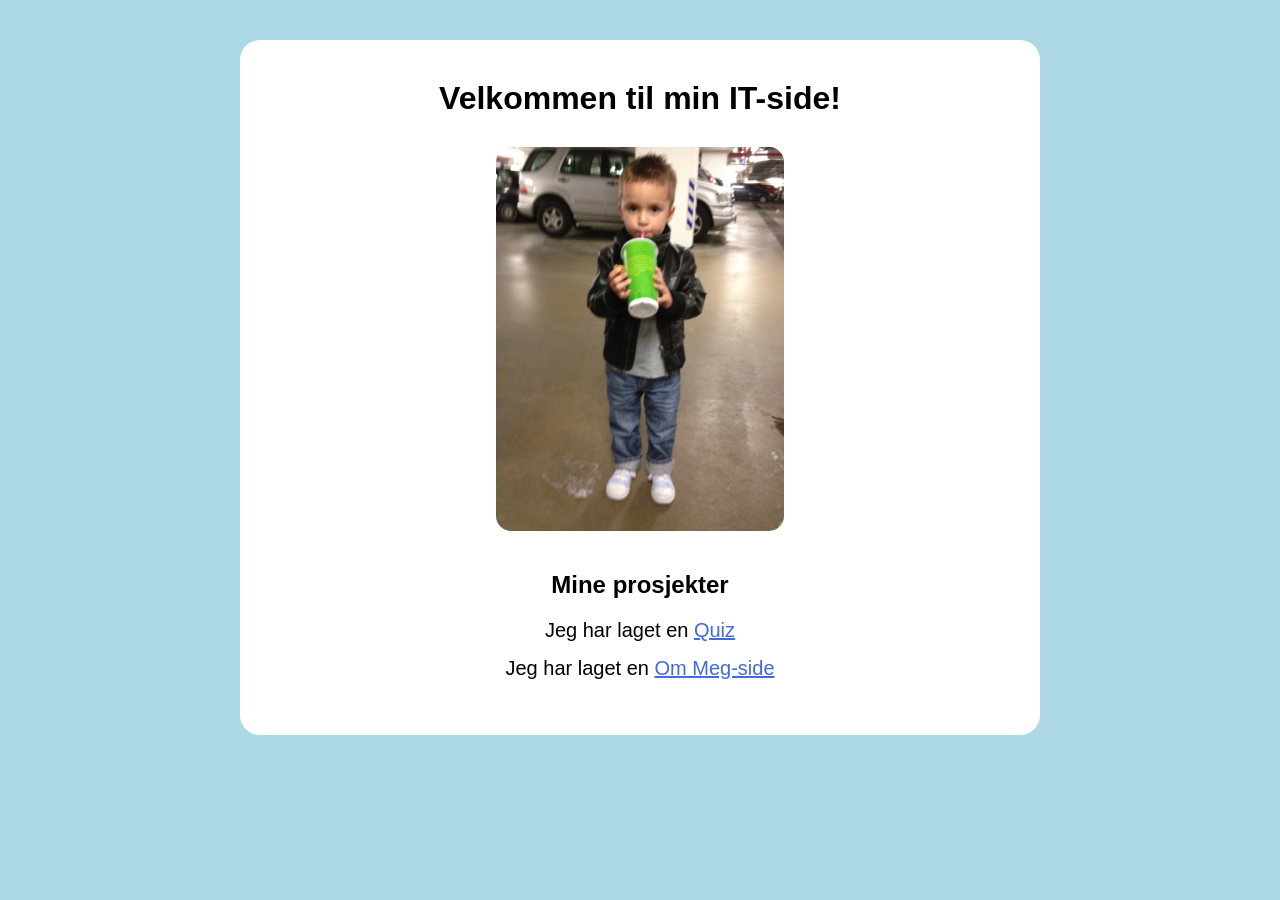
<file: index.html>
<!DOCTYPE html>
<html lang="no">
<head>
    <meta charset="UTF-8">
    <meta name="viewport" content="width=device-width, initial-scale=1.0">
    <title>Min Portfolio</title>

    <style>
        * {
            padding: 0;
            margin: 0;
            box-sizing: border-box;
        }

        body {
            background-color: lightblue;
            font-family: Arial, sans-serif;
            padding: 40px;
        }

        .boks {
            background-color: white;
            width: 800px;
            margin: auto;
            padding: 40px;
            border-radius: 20px;
        }

        h1 {
            text-align: center;
            margin-bottom: 30px;
        }

        img {
            width: 40%;
            display: block;
            margin: auto;
            border-radius: 15px;
        }

        .prosjekter {
            margin-top: 40px;
            text-align: center;
        }

        .prosjekter h2 {
            margin-bottom: 20px;
        }

        .prosjekter p {
            margin: 15px;
            font-size: 20px;
        }

        a {
            color: royalblue;
        }
    </style>
</head>

<body>

    <main class="boks">

        <h1>Velkommen til min IT-side!</h1>

        <img src="Om meg Marcus/bilder/barndomsbilde-smoothie.jpeg" alt="Bilde av Marcus">

        <section class="prosjekter">
            <h2>Mine prosjekter</h2>

            <p>
                Jeg har laget en
                <a target="_blank" href="jsquiz.html">Quiz</a>
            </p>

            <p>
                Jeg har laget en
                <a target="_blank" href="Om meg Marcus/hjem.html">Om Meg-side</a>
            </p>
        </section>

    </main>

</body>
</html>
</file>
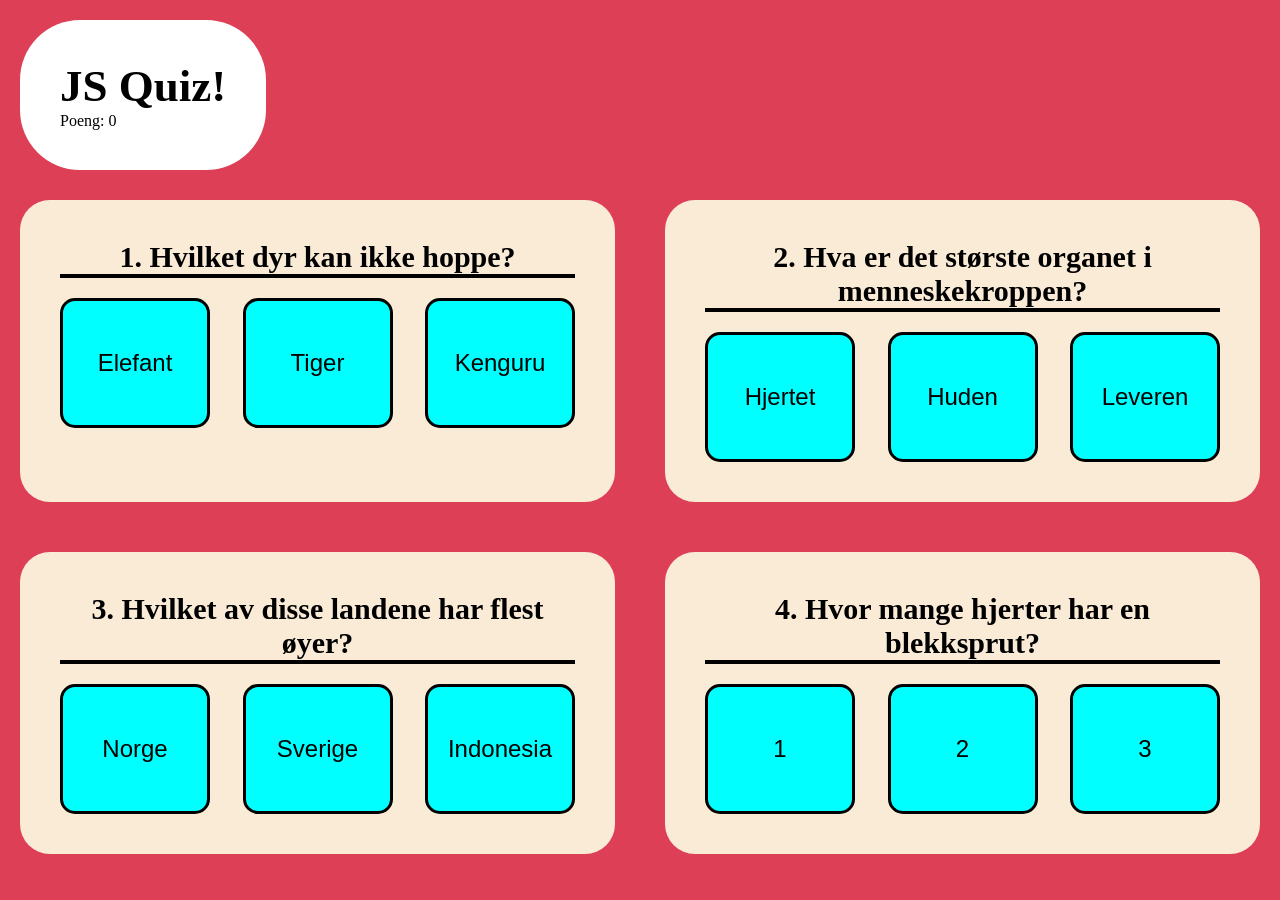
<file: jsquiz.html>
<!doctype html>
<html lang="no">
  <head>
    <meta charset="UTF-8" />
    <meta name="viewport" content="width=device-width, initial-scale=1.0" />
    <title>Quiz</title>

    <style>
      * {
        margin: 0;
        padding: 0;
        box-sizing: border-box;
      }

      body {
        background-color: rgb(221, 63, 87);
        padding: 20px;
      }

      .overskrift {
        width: fit-content;
        background-color: white;
        padding: 40px;
        border-radius: 60px;
        margin-bottom: 30px;
      }

      .overskrift h1 {
        font-size: 45px;
      }

      .quiz {
        display: grid;
        grid-template-columns: repeat(2, 1fr);
        gap: 50px;
        margin-top: 20px;
      }

      .spørsmål {
        background-color: antiquewhite;
        padding: 40px;
        border-radius: 30px;
      }

      .spørsmål h2 {
        text-align: center;
        font-size: 30px;
        margin-bottom: 20px;
        border-bottom: 4px solid black;
      }

      .svar {
        display: flex;
        justify-content: space-between;
        gap: 30px;
      }

      button {
        background-color: aqua;
        border: 3px solid black;
        border-radius: 15px;
        width: 150px;
        height: 130px;
        font-size: 24px;
        cursor: pointer;
      }
    </style>
  </head>

  <body>
    <header class="overskrift">
      <h1>JS Quiz!</h1>
      <p id="poeng">Poeng: 0</p>
      <p id="resultat"></p>
    </header>

    <main class="quiz">

      <section class="spørsmål">
        <h2>1. Hvilket dyr kan ikke hoppe?</h2>

        <div class="svar">
          <button onclick="sjekkSvar(this, true)">Elefant</button>
          <button onclick="sjekkSvar(this, false)">Tiger</button>
          <button onclick="sjekkSvar(this, false)">Kenguru</button>
        </div>
      </section>

      <section class="spørsmål">
        <h2>2. Hva er det største organet i menneskekroppen?</h2>

        <div class="svar">
          <button onclick="sjekkSvar(this, false)">Hjertet</button>
          <button onclick="sjekkSvar(this, true)">Huden</button>
          <button onclick="sjekkSvar(this, false)">Leveren</button>
        </div>
      </section>

      <section class="spørsmål">
        <h2>3. Hvilket av disse landene har flest øyer?</h2>

        <div class="svar">
          <button onclick="sjekkSvar(this, false)">Norge</button>
          <button onclick="sjekkSvar(this, true)">Sverige</button>
          <button onclick="sjekkSvar(this, false)">Indonesia</button>
        </div>
      </section>

      <section class="spørsmål">
        <h2>4. Hvor mange hjerter har en blekksprut?</h2>

        <div class="svar">
          <button onclick="sjekkSvar(this, false)">1</button>
          <button onclick="sjekkSvar(this, false)">2</button>
          <button onclick="sjekkSvar(this, true)">3</button>
        </div>
      </section>

    </main>

    <script>
      let poeng = 0;
      let antallSvar = 0;

      function sjekkSvar(knapp, riktig) {

        if (riktig) {
          knapp.style.backgroundColor = "lightgreen";

          poeng = poeng + 1;

          document.getElementById("poeng").textContent =
            "Poeng: " + poeng;
        } else {
          knapp.style.backgroundColor = "red";
        }

        let knapper = knapp.parentElement.querySelectorAll("button");

        knapper.forEach(function (enKnapp) {
          enKnapp.disabled = true;
        });

        antallSvar = antallSvar + 1;

        if (antallSvar === 4) {
          document.getElementById("resultat").textContent =
            "Du fikk " + poeng + " av 4 riktige!";
        }
      }
    </script>

  </body>
</html>
</file>
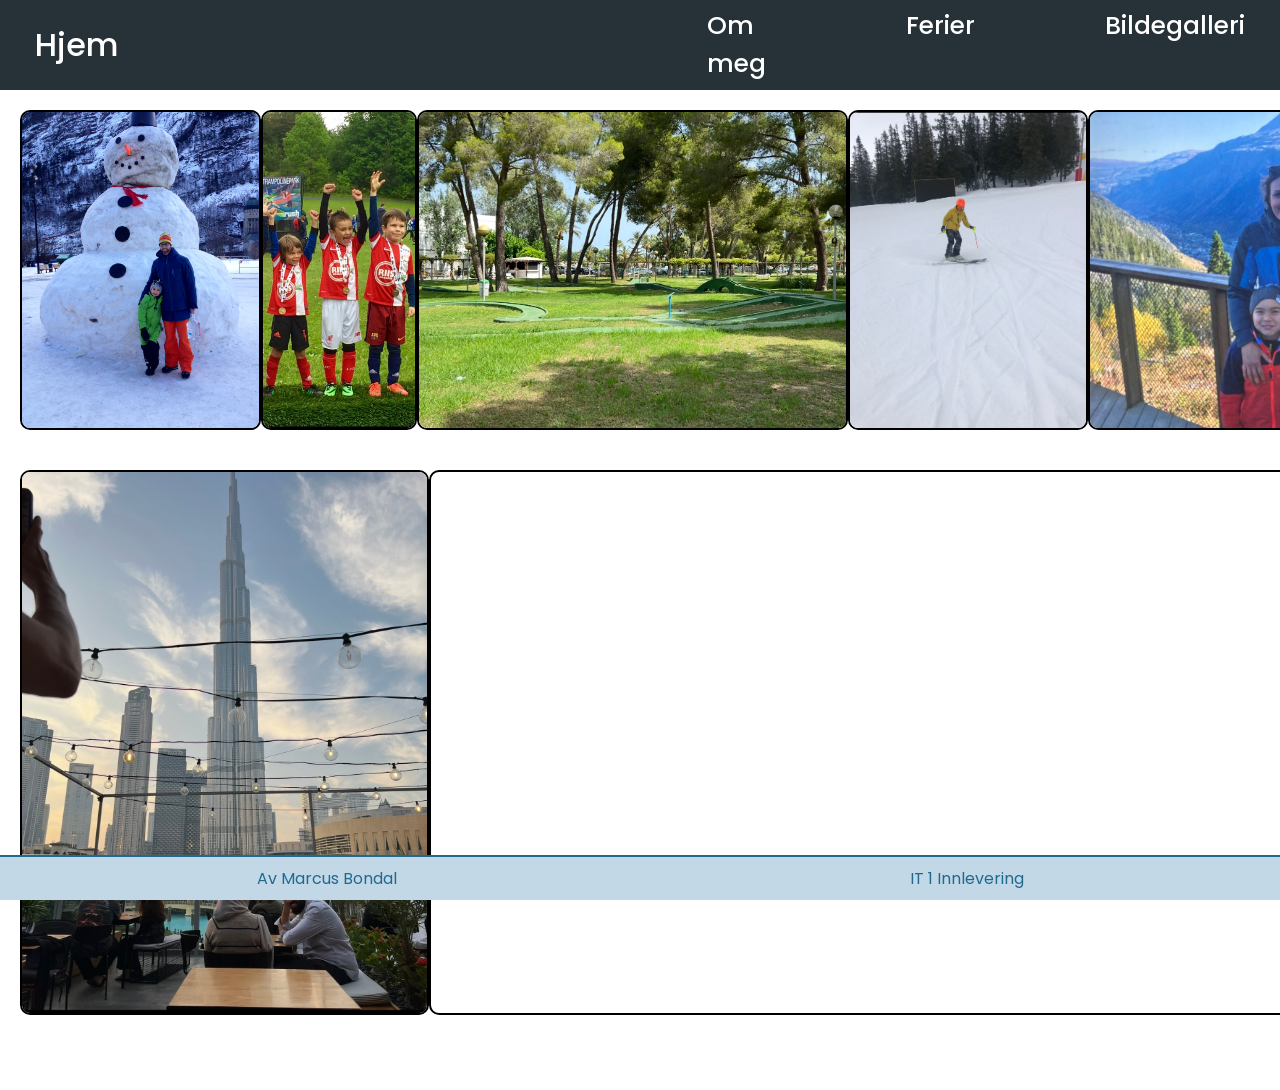
<file: Om meg Marcus/bildegalleri.html>
<!doctype html>
<html lang="no">
  <head>
    <meta charset="UTF-8" />
    <meta name="viewport" content="width=device-width, initial-scale=1.0" />
    <title>Bildegalleri | Marcus</title>

    <link rel="preconnect" href="https://fonts.googleapis.com" />
    <link rel="preconnect" href="https://fonts.gstatic.com" crossorigin />
    <link
      href="https://fonts.googleapis.com/css2?family=Poppins:ital,wght@0,100;0,200;0,300;0,400;0,500;0,600;0,700;0,800;0,900;1,100;1,200;1,300;1,400;1,500;1,600;1,700;1,800;1,900&display=swap"
      rel="stylesheet"
    />
    <link rel="stylesheet" href="style.css" />
  </head>
  <body>
    <header>
      <a id="hjem" href="hjem.html">Hjem</a>

      <nav>
        <a href="ommeg.html">Om meg</a>

        <a href="ferier.html">Ferier</a>

        <a href="bildegalleri.html">Bildegalleri</a>
      </nav>
    </header>

    <section class="bildegalleri del1">
      <img src="bilder/snomann.jpg" alt="Bilde foran stor snømann" />
      <img src="bilder/fotball.jpg" alt="Fotballkamp" />
      <img src="bilder/minigolfspania.jpg" alt="minigolf i Spania " />
      <img src="bilder/slalom.jpg" alt="Slalom" />
      <img src="bilder/rjukan.png" alt="Bilde foran Gaustadtoppen på Rjukan" />
    </section>

    <section class="bildegalleri del2">
      <img src="bilder/burjkhalifa.jpg" alt="Burj Khalifa i Dubai" />

      <video muted autoplay loop>
        <source src="bilder/dubaigolf.mp4" />
      </video>
      <video muted autoplay loop>
        <source src="bilder/sandboardingvideo.mp4" />
      </video>

      <img src="bilder/dubaibiler.jpg" alt="Luksus biler i Dubai" />
    </section>

    <footer>
      <p>Av Marcus Bondal</p>
      <p>IT 1 Innlevering</p>
    </footer>
  </body>
</html>
</file>
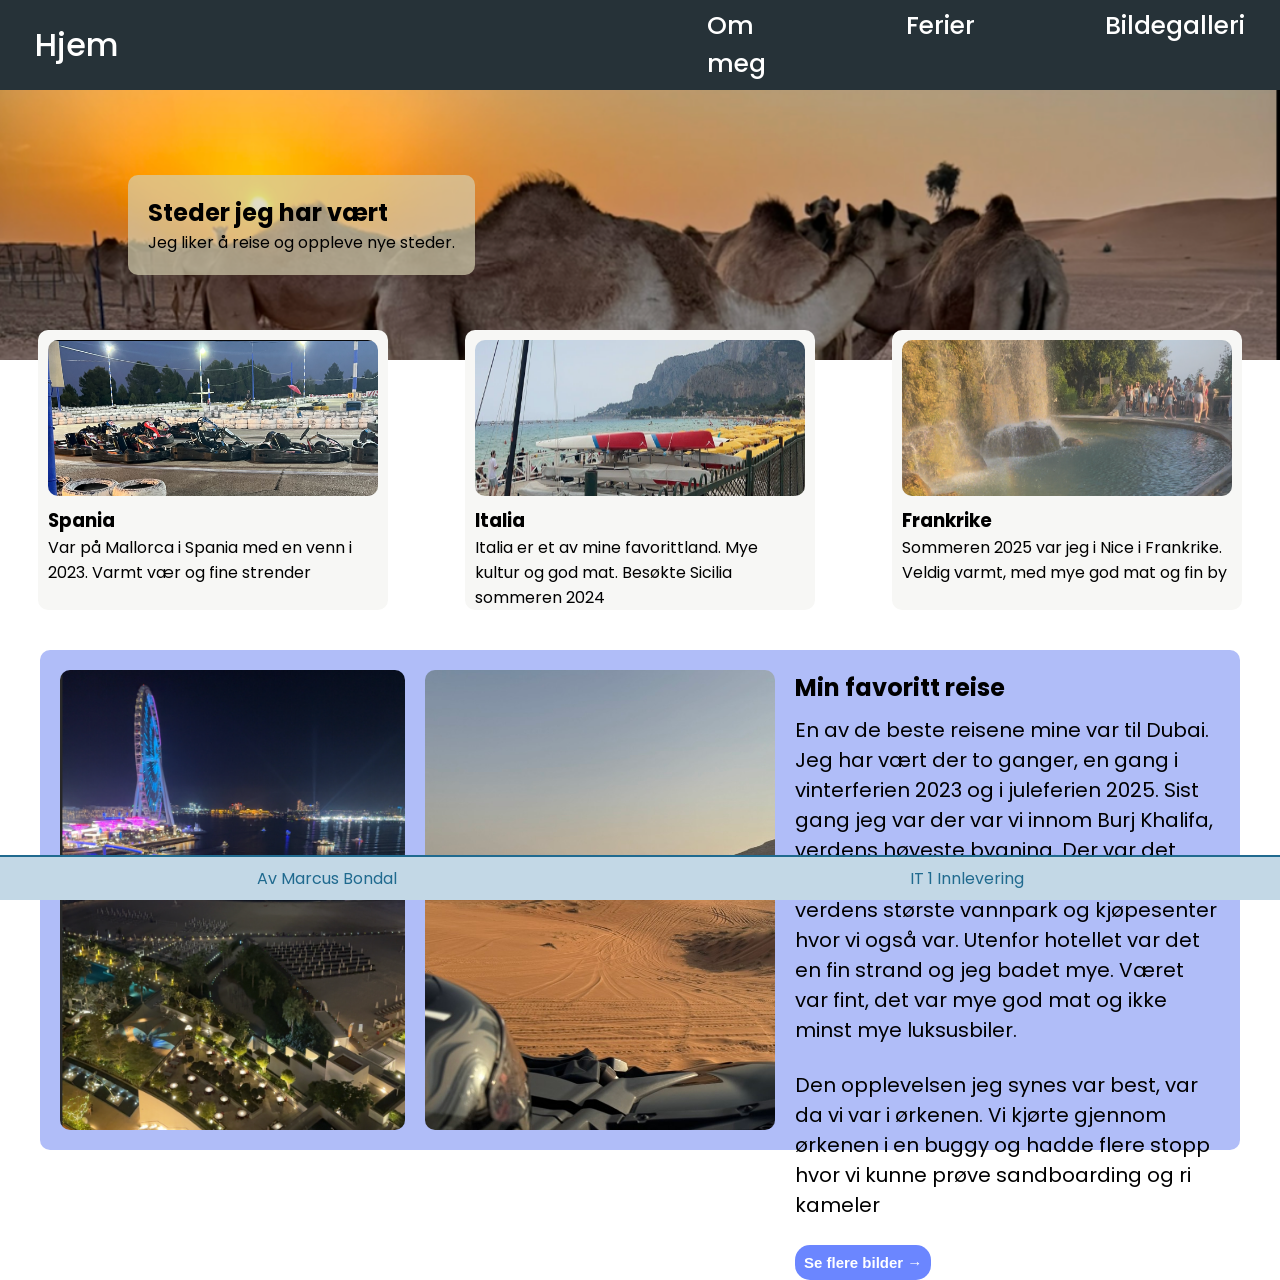
<file: Om meg Marcus/ferier.html>
<!doctype html>
<html lang="no">
  <head>
    <meta charset="UTF-8" />
    <meta name="viewport" content="width=device-width, initial-scale=1.0" />
    <title>Ferier | Marcus</title>
    <link rel="stylesheet" href="style.css" />

    <link rel="preconnect" href="https://fonts.googleapis.com" />
    <link rel="preconnect" href="https://fonts.gstatic.com" crossorigin />
    <link
      href="https://fonts.googleapis.com/css2?family=Poppins:ital,wght@0,100;0,200;0,300;0,400;0,500;0,600;0,700;0,800;0,900;1,100;1,200;1,300;1,400;1,500;1,600;1,700;1,800;1,900&display=swap"
      rel="stylesheet"
    />
  </head>
  <body>
    <header>
      <a id="hjem" href="hjem.html">Hjem</a>

      <nav>
        <a href="ommeg.html">Om meg</a>

        <a href="ferier.html">Ferier</a>

        <a href="bildegalleri.html">Bildegalleri</a>
      </nav>
    </header>

    <section class="seksjon1-ferier">
      <div class="seksjon1-ferier-øvredel">
        <h1>Steder jeg har vært</h1>
        <p>Jeg liker å reise og oppleve nye steder.</p>
      </div>
    </section>

    <section class="seksjon2-ferier">
      <div class="seksjon2-ferier-boks">
        <img src="bilder/spania.png" alt="Ferie i Spania" />
        <h3>Spania</h3>
        <p>
          Var på Mallorca i Spania med en venn i 2023. Varmt vær og fine
          strender
        </p>
      </div>
      <div class="seksjon2-ferier-boks">
        <img src="bilder/italia.png" alt="Ferie i Italia" />
        <h3>Italia</h3>
        <p>
          Italia er et av mine favorittland. Mye kultur og god mat. Besøkte
          Sicilia sommeren 2024
        </p>
      </div>
      <div class="seksjon2-ferier-boks">
        <img src="bilder/frankrike.png" alt="Ferie i Frankrike" />
        <h3>Frankrike</h3>
        <p>
          Sommeren 2025 var jeg i Nice i Frankrike. Veldig varmt, med mye god
          mat og fin by
        </p>
      </div>
    </section>

    <div class="seksjon3-ferier-boks">
      <img src="bilder/dubaihotell.png" alt="Utsikt fra hotell i Dubai" />
      <img src="bilder/buggy.jpg" alt="Buggytur i ørkenen i Dubai  " />
      <div class="seksjon3-ferier-boks-tekst">
        <h2>Min favoritt reise</h2>
        <p>
          En av de beste reisene mine var til Dubai. Jeg har vært der to ganger,
          en gang i vinterferien 2023 og i juleferien 2025. Sist gang jeg var
          der var vi innom Burj Khalifa, verdens høyeste bygning. Der var det
          god utsikt over hele byen. Dubai har også verdens største vannpark og
          kjøpesenter hvor vi også var. Utenfor hotellet var det en fin strand
          og jeg badet mye. Været var fint, det var mye god mat og ikke minst
          mye luksusbiler.
        </p>
        <p>
          Den opplevelsen jeg synes var best, var da vi var i ørkenen. Vi kjørte
          gjennom ørkenen i en buggy og hadde flere stopp hvor vi kunne prøve
          sandboarding og ri kameler
        </p>
        <a href="bildegalleri.html">
          <button>Se flere bilder →</button>
        </a>
      </div>
    </div>

    <footer>
      <p>Av Marcus Bondal</p>
      <p>IT 1 Innlevering</p>
    </footer>
  </body>
</html>
</file>
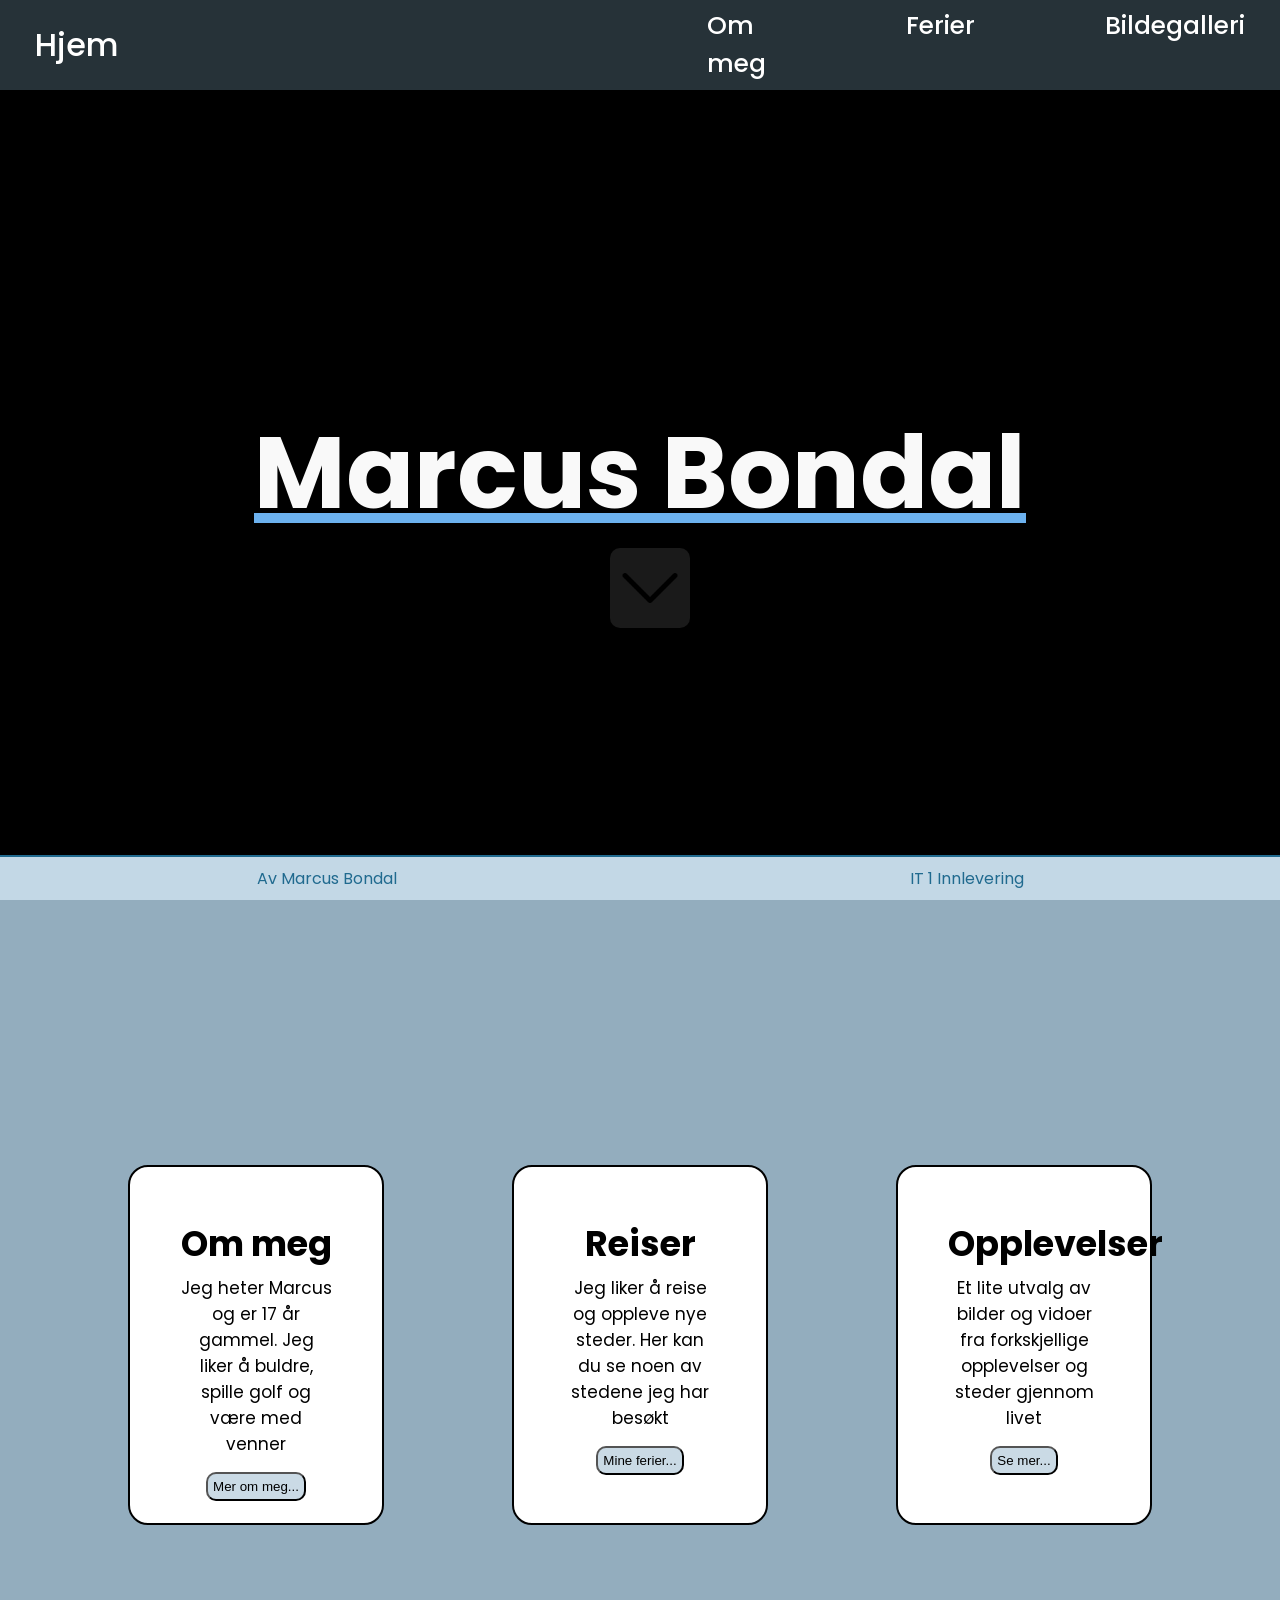
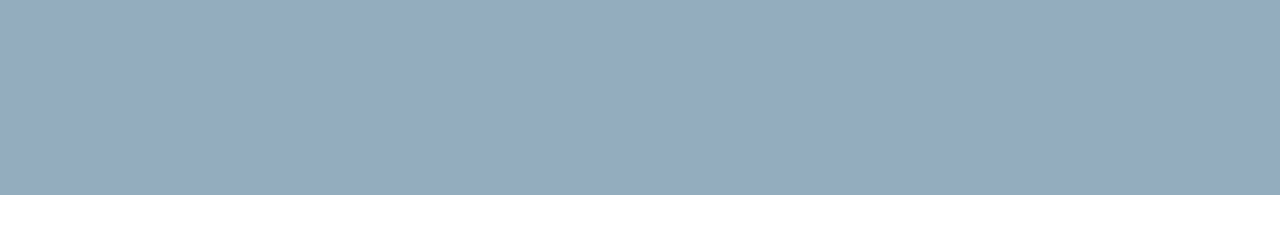
<file: Om meg Marcus/hjem.html>
<!doctype html>
<html lang="no">
  <head>
    <meta charset="UTF-8" />
    <meta name="viewport" content="width=device-width, initial-scale=1.0" />
    <title>Hjem | Marcus</title>

    <link rel="preconnect" href="https://fonts.googleapis.com" />
    <link rel="preconnect" href="https://fonts.gstatic.com" crossorigin />
    <link
      href="https://fonts.googleapis.com/css2?family=Poppins:ital,wght@0,100;0,200;0,300;0,400;0,500;0,600;0,700;0,800;0,900;1,100;1,200;1,300;1,400;1,500;1,600;1,700;1,800;1,900&display=swap"
      rel="stylesheet"
    />
    <link rel="stylesheet" href="style.css" />
  </head>
  <body>
    <header>
      <a id="hjem" href="hjem.html">Hjem</a>

      <nav>
        <a href="ommeg.html">Om meg</a>

        <a href="ferier.html">Ferier</a>

        <a href="bildegalleri.html">Bildegalleri</a>
      </nav>
    </header>

    <section class="hero">
      <h1>Marcus Bondal</h1>
      <a href="#hopp-hit">
        <img src="bilder/down-arrow.png" alt="pil ned" />
      </a>

      <video autoplay loop muted>
        <source src="bilder/herovideo.mp4" />
      </video>
    </section>

    <section class="seksjon2-forside" id="hopp-hit">
      <div class="seksjon2-boks">
        <h2>Om meg</h2>
        <p>
          Jeg heter Marcus og er 17 år gammel. Jeg liker å buldre, spille golf
          og være med venner
        </p>
        <a href="ommeg.html">
          <button>Mer om meg...</button>
        </a>
      </div>

      <div class="seksjon2-boks">
        <h2>Reiser</h2>
        <p>
          Jeg liker å reise og oppleve nye steder. Her kan du se noen av stedene
          jeg har besøkt
        </p>
        <a href="ferier.html">
          <button>Mine ferier...</button>
        </a>
      </div>

      <div class="seksjon2-boks">
        <h2>Opplevelser</h2>
        <p>
          Et lite utvalg av bilder og vidoer fra forkskjellige opplevelser og
          steder gjennom livet
        </p>
        <a href="bildegalleri.html">
          <button>Se mer...</button>
        </a>
      </div>
    </section>

    <footer>
      <p>Av Marcus Bondal</p>
      <p>IT 1 Innlevering</p>
    </footer>
  </body>
</html>
</file>
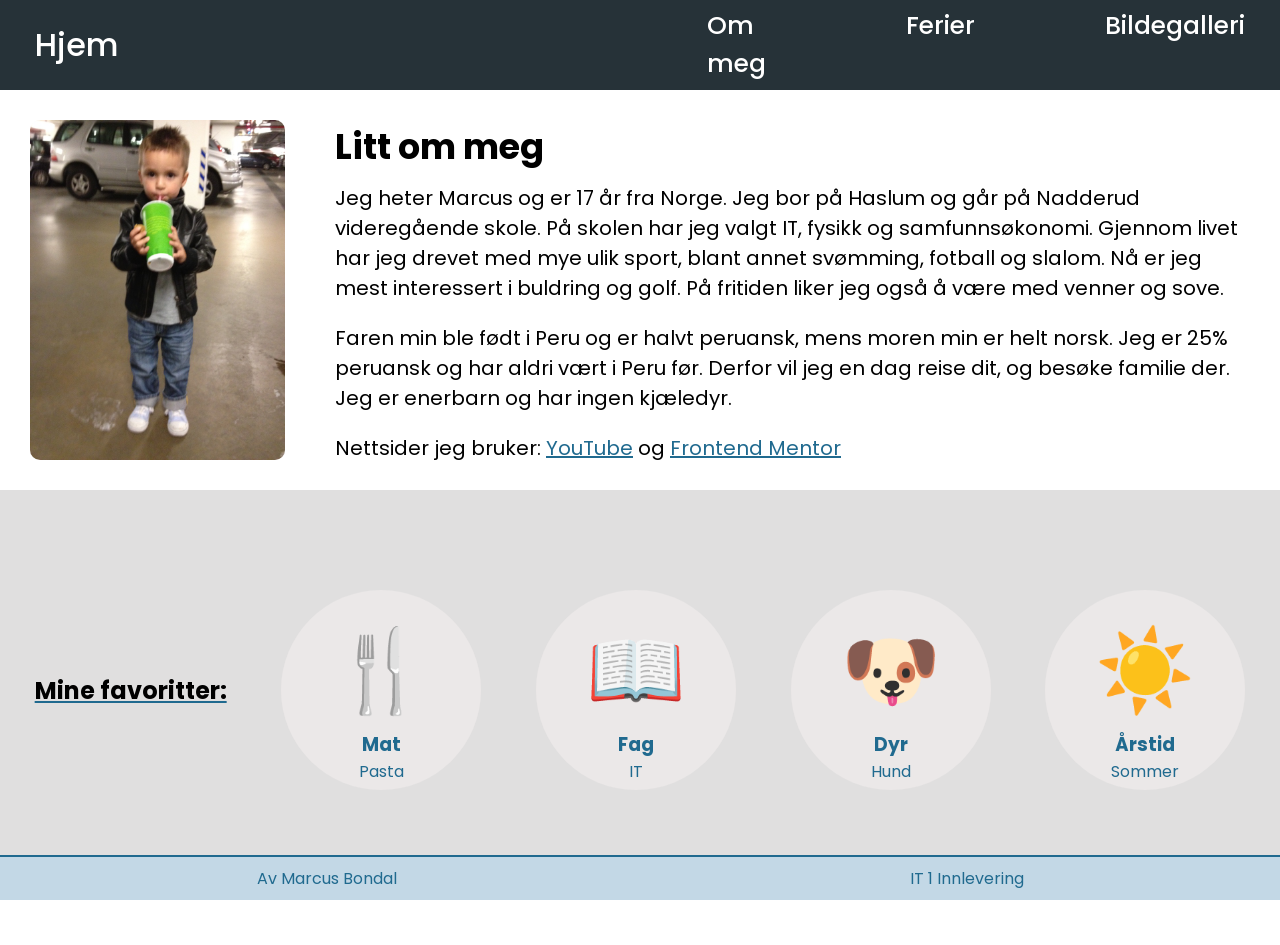
<file: Om meg Marcus/ommeg.html>
<!doctype html>
<html lang="no">
  <head>
    <meta charset="UTF-8" />
    <meta name="viewport" content="width=device-width, initial-scale=1.0" />
    <title>Om meg | Marcus</title>

    <link rel="preconnect" href="https://fonts.googleapis.com" />
    <link rel="preconnect" href="https://fonts.gstatic.com" crossorigin />
    <link
      href="https://fonts.googleapis.com/css2?family=Poppins:ital,wght@0,100;0,200;0,300;0,400;0,500;0,600;0,700;0,800;0,900;1,100;1,200;1,300;1,400;1,500;1,600;1,700;1,800;1,900&display=swap"
      rel="stylesheet"
    />
    <link rel="stylesheet" href="style.css" />
  </head>
  <body>
    <header>
      <a id="hjem" href="hjem.html">Hjem</a>

      <nav>
        <a href="ommeg.html">Om meg</a>

        <a href="ferier.html">Ferier</a>

        <a href="bildegalleri.html">Bildegalleri</a>
      </nav>
    </header>

    <section class="ommeg-seksjon">
      <img
        src="bilder/barndomsbilde-smoothie.jpeg"
        alt="Barndomsbilde av Marcus"
      />
      <div class="ommeg-tekst">
        <h1>Litt om meg</h1>
        <p>
          Jeg heter Marcus og er 17 år fra Norge. Jeg bor på Haslum og går på
          Nadderud videregående skole. På skolen har jeg valgt IT, fysikk og
          samfunnsøkonomi. Gjennom livet har jeg drevet med mye ulik sport,
          blant annet svømming, fotball og slalom. Nå er jeg mest interessert i
          buldring og golf. På fritiden liker jeg også å være med venner og
          sove.
        </p>
        <p>
          Faren min ble født i Peru og er halvt peruansk, mens moren min er helt
          norsk. Jeg er 25% peruansk og har aldri vært i Peru før. Derfor vil
          jeg en dag reise dit, og besøke familie der. Jeg er enerbarn og har
          ingen kjæledyr.
        </p>

        <p>
          Nettsider jeg bruker:
          <a href="https://www.youtube.com" target="_blank">YouTube</a>
          og
          <a href="https://www.frontendmentor.io" target="_blank"
            >Frontend Mentor</a
          >
        </p>
      </div>
    </section>

    <section class="ommeg-seksjon nummer2">
      <h1>Mine favoritter:</h1>
      <div class="ommeg-seksjon-boks">
        <h2>🍴</h2>
        <h3>Mat</h3>
        <p>Pasta</p>
      </div>

      <div class="ommeg-seksjon-boks">
        <h2>📖</h2>
        <h3>Fag</h3>
        <p>IT</p>
      </div>

      <div class="ommeg-seksjon-boks">
        <h2>🐶</h2>
        <h3>Dyr</h3>
        <p>Hund</p>
      </div>

      <div class="ommeg-seksjon-boks">
        <h2>☀️</h2>
        <h3>Årstid</h3>
        <p>Sommer</p>
      </div>
    </section>

    <footer>
      <p>Av Marcus Bondal</p>
      <p>IT 1 Innlevering</p>
    </footer>
  </body>
</html>
</file>
<file: Om meg Marcus/style.css>
* {
  margin: 0;
  padding: 0;
  box-sizing: border-box;
}

img {
  width: 100%;
  display: block;
}

html {
  scroll-behavior: smooth;
}
body {
  font-family: "Poppins", sans-serif;
}
h1,
h2 {
  font-weight: 700;
}

p {
  font-weight: 400;
}

header {
  background-color: #263238;
  position: sticky;
  top: 0;
  padding: 20px;
  display: flex;
  justify-content: center;
  gap: 45%;
  align-items: center;
  height: 10vh;
  z-index: 3;
}
nav {
  display: flex;
  gap: 100px;
}
header a {
  text-decoration: none;
  color: white;
  font-size: 25px;
  font-weight: 500;
  padding: 15px;
  border-radius: 10px;
}
#hjem {
  font-size: 32px;
}
header a:hover {
  text-decoration: underline;
  text-decoration-color: #3099ce;
  text-decoration-thickness: 3px;
  color: rgb(197, 197, 197);
}

.hero {
  background-repeat: no-repeat;
  background-size: cover;
  background-position: center;
  height: 85vh;
  display: flex;
  justify-content: center;
  flex-direction: column;
  align-items: center;
  background-color: black;
}
.hero video {
  position: absolute;

  height: 85vh;

  z-index: 1;
  opacity: 60%;
}
.hero h1 {
  color: rgb(249, 249, 249);
  font-size: 100px;
  text-decoration: underline;
  text-decoration-color: rgb(108, 177, 238);

  z-index: 2;
}
.hero img {
  width: 80px;
  position: absolute;

  z-index: 2;
  background-color: rgb(249, 249, 249, 0.1);
  margin-left: -30px;
  border-radius: 10px;
  transition: 0.6s;
}
.hero img:hover{
  transform: scale(1.1) translateY(15px);
}
.seksjon2-forside {
  background-color: #93adbe;
  height: 100vh;
  display: flex;
  align-items: center;
  justify-content: space-evenly;
  margin-top: 40px;
}

.seksjon2-boks {
  background-color: white;
  border: 2px solid black;
  padding: 50px;
  border-radius: 20px;
  width: 20%;
  height: 40%;

  text-align: center;
}

.seksjon2-boks h2 {
  font-size: 35px;
}
.seksjon2-boks p {
  font-size: 17px;
  margin-top: 5px;
  margin-bottom: 15px;
}
.seksjon2-boks button {
  border-radius: 10px;
  background-color: #cadae5;
  padding: 5px;
  transition: 0.5s;
}
.seksjon2-boks button:hover{
  transform: scale(1.1) translateY(-10px);
}

.seksjon1-ferier {
  background-image: url(bilder/kameler.png);
  background-repeat: no-repeat;
  background-size: cover;
  background-position: center;
  height: 30vh;
  display: flex;
  align-items: center;
}
.seksjon1-ferier-øvredel {
  margin-left: 10%;
  background-color: rgba(214, 207, 176, 0.7);
  padding: 20px;
  border-radius: 10px;
}
.seksjon2-ferier {
  display: flex;
  justify-content: space-around;
  margin-top: -30px;
}
.seksjon2-ferier-boks {
  padding: 10px;
  width: 350px;
  height: 280px;
  background-color: rgb(247, 247, 245);
  border-radius: 10px;
}
.seksjon2-ferier-boks img {
  height: 60%;
  border-radius: 10px;
  margin-bottom: 10px;
}
.seksjon3-ferier-boks {
  background-color: rgb(176, 189, 248);
  margin: 40px;
  padding: 20px;
  border-radius: 10px;
  display: flex;
  height: 500px;
  gap: 20px;
}
.seksjon3-ferier-boks img {
  border-radius: 10px;
}
.seksjon3-ferier-boks-tekst button {
  background-color: rgb(107, 134, 255);
  border-radius: 15px;
  padding: 9px;
  font-size: 15px;
  font-weight: bold;
  border: none;
  color: white;
  transition: 0.5s;



}
.seksjon3-ferier-boks-tekst button:hover{
  transform: scale(1.2) translateY(-10px);
  
  

}

.seksjon3-ferier-boks-tekst p {
  font-size: 20px;
  margin: 10px 0px 25px 0px;
}

.ommeg-seksjon {
  display: flex;
  height: 400px;
  padding: 30px;
  gap: 50px;
}
.ommeg-seksjon img {
  border-radius: 10px;
  width: auto;
}
.ommeg-tekst h1 {
  font-size: 35px;
}

.ommeg-tekst p {
  font-size: 20px;
  margin: 10px 0px 20px 0px;
}
.ommeg-tekst a {
  color: #206a8f;
}
.nummer2 {
  background-color: rgb(224, 223, 223);

  justify-content: space-evenly;
  align-items: center;
}
.nummer2 h2 {
  font-size: 80px;
}
.nummer2 h1 {
  text-decoration: underline;
  text-decoration-color: #206a8f;
}

footer {
  height: 5vh;
  display: flex;
  justify-content: space-around;
  align-items: center;
  background-color: #c3d8e6;
  margin-top: 10px;
  color: #206a8f;
  border-top: 2px solid #206a8f;
  position: sticky;
  bottom: 0;
}

.ommeg-seksjon-boks {
  color: #206a8f;
  width: 200px;
  height: 200px;
  background-color: rgb(235, 232, 232);
  border-radius: 50%;
  padding: 20px;
  text-align: center;
}

.bildegalleri {
  display: flex;
  height: 40vh;
  justify-content: space-around;
  padding: 20px;
}
.bildegalleri img,
.bildegalleri video {
  border-radius: 10px;
  border: 2px solid black;
}
.bildegalleri img {
  width: auto;
}

.del2 {
  height: 65vh;
}
</file>
